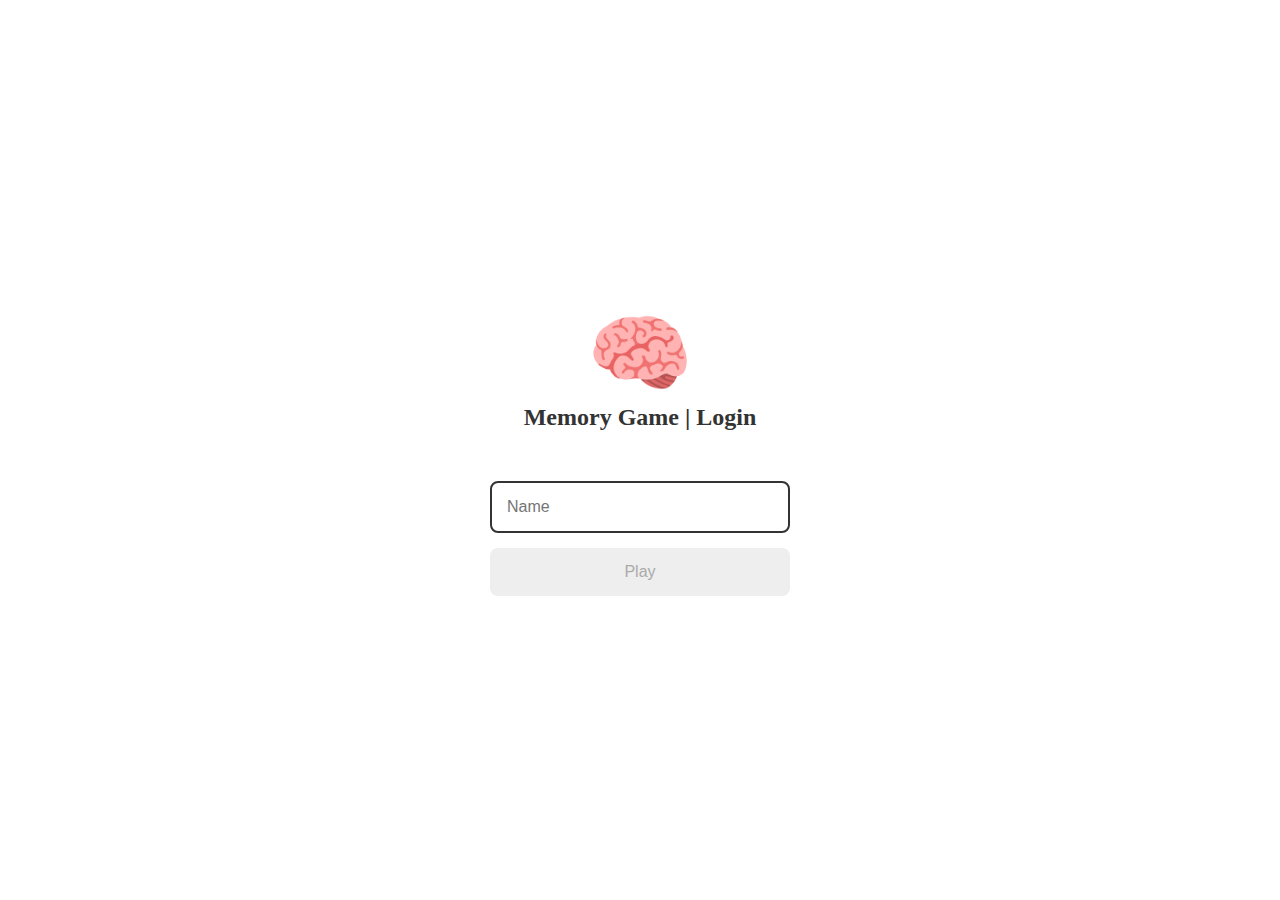
<file: index.html>
<!DOCTYPE html>
<html lang="en">
<head>
    <meta charset="UTF-8">
    <meta name="viewport" content="width=device-width, initial-scale=1.0">

<link rel="stylesheet" href="./css/reset.css">
<link rel="stylesheet" href="./css/login.css">

<script defer src="./js/login.js"></script>

    <title>Jogo da Memória</title>
</head>
<body>
    
    <form class="login-form">

       <div class="login__header">
        <img src="./images/brain.png" alt="brain icon">
        <h1>Memory Game | Login</h1>
       </div>

       <input type="text" placeholder="Name" class="login__input">
       <button type="submit" class="login__button" disabled>Play</button>

    </form>

</body>
</html>
</file>
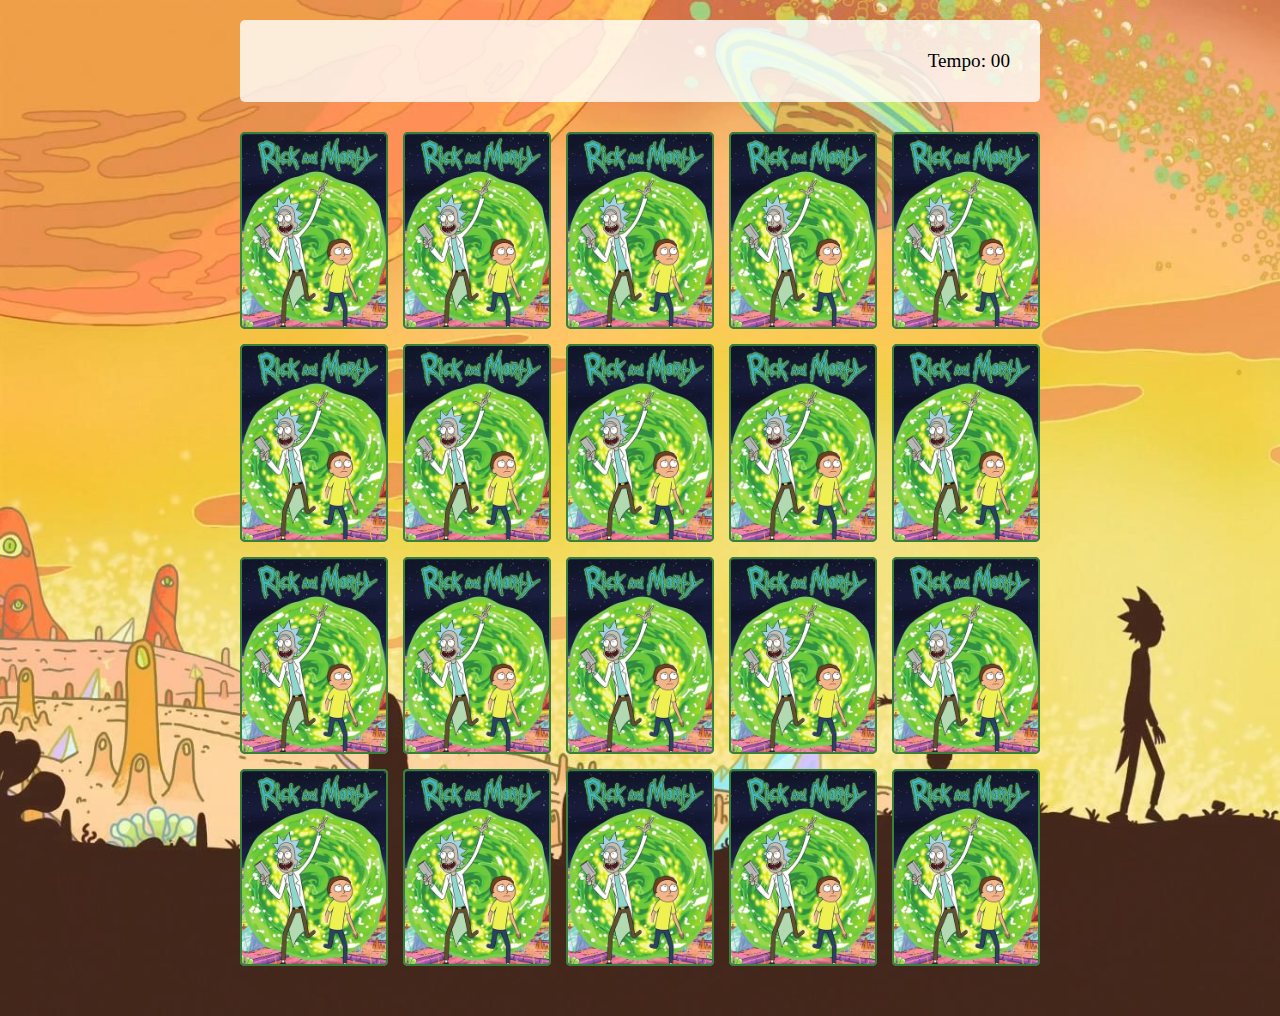
<file: pages/game.html>
<!DOCTYPE html>
<html lang="en">
<head>
    <meta charset="UTF-8">
    <meta name="viewport" content="width=device-width, initial-scale=1.0">
    
    <link rel="stylesheet" href="../css/reset.css">
    <link rel="stylesheet" href="../css/game.css">

    <script defer src="../js/game.js"></script>

    <title>Memory Game</title>
</head>
<body>
    
    <main>
        <header>
         <span class="player">HSPS</span>
         <span>Tempo: <span class="timer">00</span></span>
        </header>
     
        <div class="grid"></div>
    </main>

</body>
</html>
</file>
<file: css/login.css>
.login-form {
    display: flex;
    flex-direction: column;
    align-items: center;
    height: 100vh;
    justify-content: center;
}

.login__header {
    align-items: center;
    display: flex;
    flex-direction: column;
    justify-content: center;
    margin-bottom: 50px;
}

.login__header img {
    width: 100px;
}

.login__header h1 {
    color: #333;
    font-size: 1.5em;
}

.login__input {
    border: 2px solid #333;
    border-radius: 8px;
    color: #333;
    font-size: 1em;
    margin-bottom: 15px;
    max-width: 300px;
    outline: none;
    padding: 15px;
    width: 100%;
}

.login__button {
    background-color: #ee665c;
    border-radius: 8px;
    color: #fff;
    cursor: pointer;
    font-size: 1em;
    max-width: 300px;
    padding: 15px;
    width: 100%;
}

.login__button:disabled {
    background-color: #eee;
    color: #aaa;
    cursor: auto;
}
</file>
<file: css/game.css>
main {
    display: flex;
    flex-direction: column;
    width: 100%;
    background-image: url('../images/bg.jpg');
    background-size: cover;
    min-height: 100vh;
    align-items: center;
    justify-content: center;
    padding: 20px 20px 50px;
}

header {
    display: flex;
    align-items: center;
    justify-content: space-between;
    background-color: rgba(255, 255, 255, 0.8);
    font-size: 1.2em;
    width: 100%;
    max-width: 800px;
    padding: 30px;
    margin: 0 0 30px;
    border-radius: 5px;

}

.grid {
    display: grid;
    grid-template-columns: repeat(5, 1fr);
    gap: 15px;
    width: 100%;
    max-width: 800px;
    margin: 0 auto;
}

.card {
    aspect-ratio: 3/4;
    width: 100%;
    border-radius: 5px;
    position: relative;
    transition: all 400ms ease;
    transform-style: preserve-3d;
    background-color: #ccc;
}

.face {
    width: 100%;
    height: 100%;
    position: absolute;
    background-size: cover;
    background-position: center;
    border: 2px solid #39813a;
    border-radius: 5px;
    transition: all 400ms ease;
}

.front {
    transform: rotateY(180deg);
}

.back {
    background-image: url('../images/back.png');
    backface-visibility: hidden;
}

.reveal-card {
    transform: rotateY(180deg);
}

.disabled-card {
    filter: saturate(0);
    opacity: 0.5;
}
</file>
